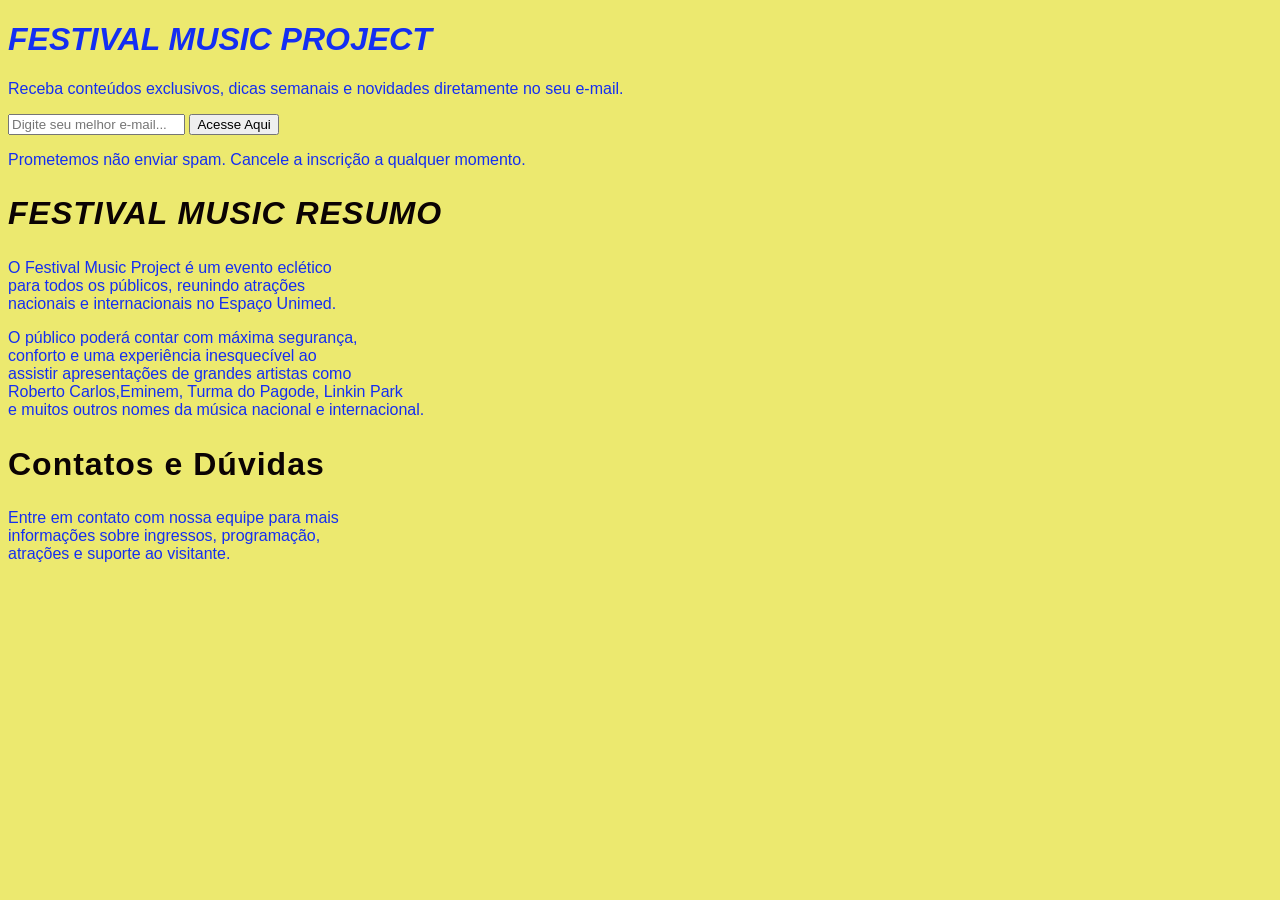
<file: alex/alex.html>
<!doctype html>
<html lang="pt-BR">
  <head>
    <meta charset="UTF-8" />
    <meta name="viewport" content="width=device-width, initial-scale=1.0" />
    <title>Festival Music Project</title>
  <link rel="stylesheet" href="stylealex.css">
</head>

  <body>
    <div class="newsletter-container">
      <h1 class="newsletter-title">
        <em>FESTIVAL MUSIC <span>PROJECT</span></em>
      </h1>

      <p class="newsletter-subtitle">
        Receba conteúdos exclusivos, dicas semanais e novidades diretamente no
        seu e-mail.
      </p>

      <form class="newsletter-form" onsubmit="enviarNewsletter(event)">
        <input
          type="email"
          class="email-input"
          placeholder="Digite seu melhor e-mail..."
          required
        />

        <button type="submit" class="submit-btn">Acesse Aqui</button>
      </form>

      <p class="footer-text">
        Prometemos não enviar spam. Cancele a inscrição a qualquer momento.
      </p>

      <section class="content-section">
        <h2>
          <em>FESTIVAL MUSIC <span>RESUMO</span></em>
        </h2>

        <p>
          O Festival Music Project é um evento eclético <br>
           para todos os públicos, reunindo atrações <br>
           nacionais e internacionais no Espaço
          Unimed.
        </p>

        <p>
          O público poderá contar com máxima segurança, <br>
          conforto e uma experiência inesquecível ao <br>
          assistir apresentações de grandes artistas como <br>
          Roberto Carlos,Eminem, Turma do Pagode, Linkin Park <br>
           e muitos outros nomes da música nacional e internacional.
        </p>
      </section>

      <section class="content-section">
        <h2>Contatos e Dúvidas</h2>

        <p>
          Entre em contato com nossa equipe para mais <br>
          informações sobre ingressos, programação,<br>
           atrações e suporte ao visitante.
        </p>
      </section>
    </div>

    <script>
      function enviarNewsletter(event) {
        event.preventDefault();

        const email = document.querySelector(".email-input").value;

        alert(`Obrigado por se inscrever! E-mail cadastrado: ${email}`);
      }
    </script>
  </body>
</html>
</file>
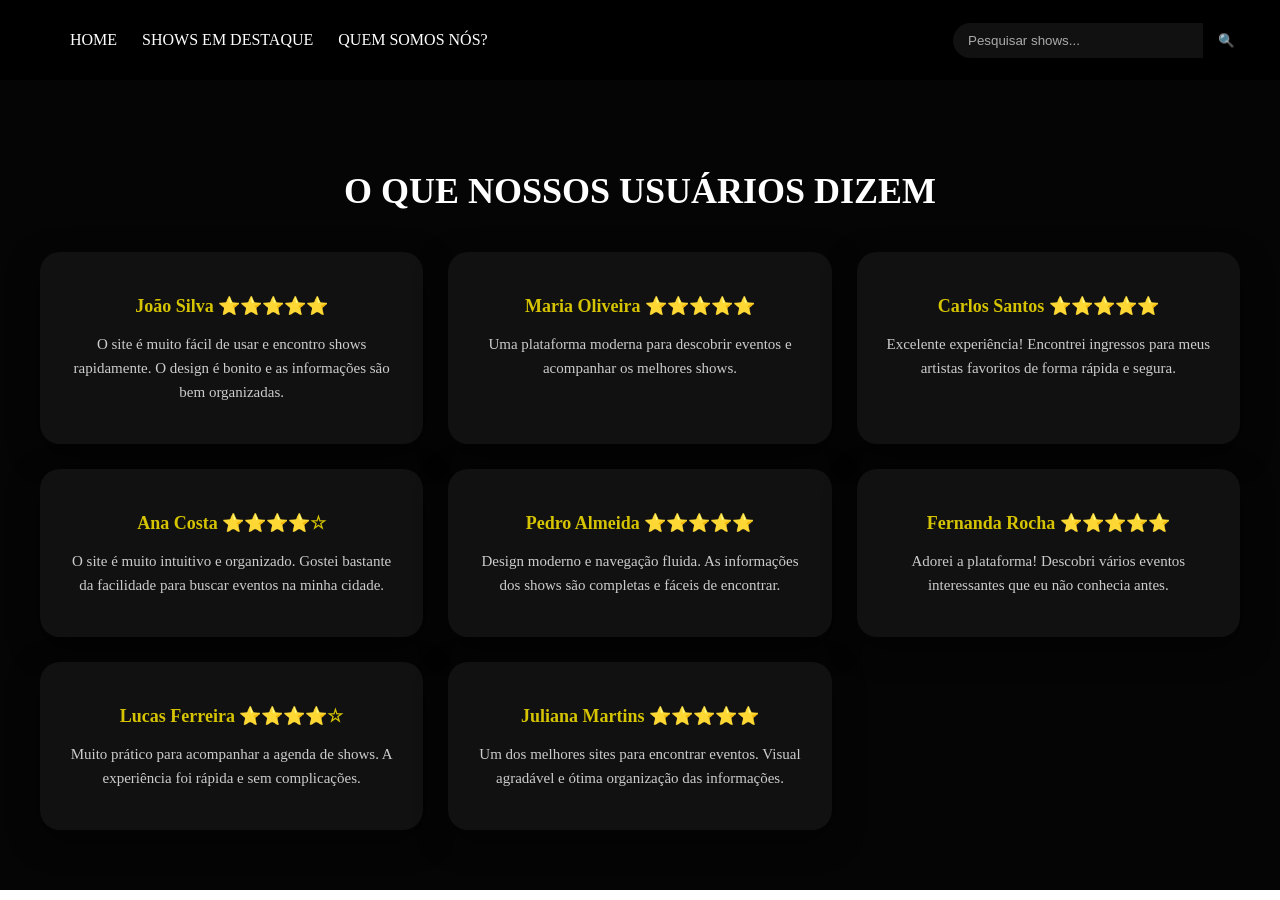
<file: alexandriny/alexandriny.html>
<!doctype html>
<html lang="pt-BR">
  <head>
    <meta charset="UTF-8" />
    <meta name="viewport" content="width=device-width, initial-scale=1.0" />
    <link
      rel="shortcut icon"
      href="https://cdn-icons-png.flaticon.com/512/228/228770.png"
      type="image/x-icon"
    />
    <link rel="stylesheet" href="stylealexandriny.css" />
    <title>Document</title>
  </head>

  <body>
    <header id="header">
      <!-- Menu Desktop -->
      <nav class="menu-desktop">
        <ul class="menu menu-principal">
          <li class="menu-item">
            <a href="#home" class="menu-link active">
              <span class="menu-text">HOME</span>
            </a>
          </li>
          <li class="menu-item">
            <a href="#projetos" class="menu-link">
              <span class="menu-text">SHOWS EM DESTAQUE</span>
            </a>
          </li>
          <li class="menu-item">
            <a href="#sobre" class="menu-link">
              <span class="menu-text">QUEM SOMOS NÓS?</span>
            </a>
          </li>
        </ul>
        <form class="search-box">
          <input
            type="text"
            placeholder="Pesquisar shows..."
            class="search-input"
          />
          <button type="submit" class="search-btn">🔍</button>
        </form>
      </nav>
    </header>

    <section class="reviews">
      <h2>O QUE NOSSOS USUÁRIOS DIZEM</h2>

      <div class="review-container">
        <div class="review">
          <h3>João Silva ⭐⭐⭐⭐⭐</h3>
          <p>
            O site é muito fácil de usar e encontro shows rapidamente. O design
            é bonito e as informações são bem organizadas.
          </p>
        </div>

        <div class="review">
          <h3>Maria Oliveira ⭐⭐⭐⭐⭐</h3>
          <p>
            Uma plataforma moderna para descobrir eventos e acompanhar os
            melhores shows.
          </p>
        </div>
        <div class="review">
          <h3>Carlos Santos ⭐⭐⭐⭐⭐</h3>
          <p>
            Excelente experiência! Encontrei ingressos para meus artistas
            favoritos de forma rápida e segura.
          </p>
        </div>

        <div class="review">
          <h3>Ana Costa ⭐⭐⭐⭐☆</h3>
          <p>
            O site é muito intuitivo e organizado. Gostei bastante da facilidade
            para buscar eventos na minha cidade.
          </p>
        </div>

        <div class="review">
          <h3>Pedro Almeida ⭐⭐⭐⭐⭐</h3>
          <p>
            Design moderno e navegação fluida. As informações dos shows são
            completas e fáceis de encontrar.
          </p>
        </div>

        <div class="review">
          <h3>Fernanda Rocha ⭐⭐⭐⭐⭐</h3>
          <p>
            Adorei a plataforma! Descobri vários eventos interessantes que eu
            não conhecia antes.
          </p>
        </div>

        <div class="review">
          <h3>Lucas Ferreira ⭐⭐⭐⭐☆</h3>
          <p>
            Muito prático para acompanhar a agenda de shows. A experiência foi
            rápida e sem complicações.
          </p>
        </div>

        <div class="review">
          <h3>Juliana Martins ⭐⭐⭐⭐⭐</h3>
          <p>
            Um dos melhores sites para encontrar eventos. Visual agradável e
            ótima organização das informações.
          </p>
        </div>
      </div>
    </section>
  </body>
</html>
</file>
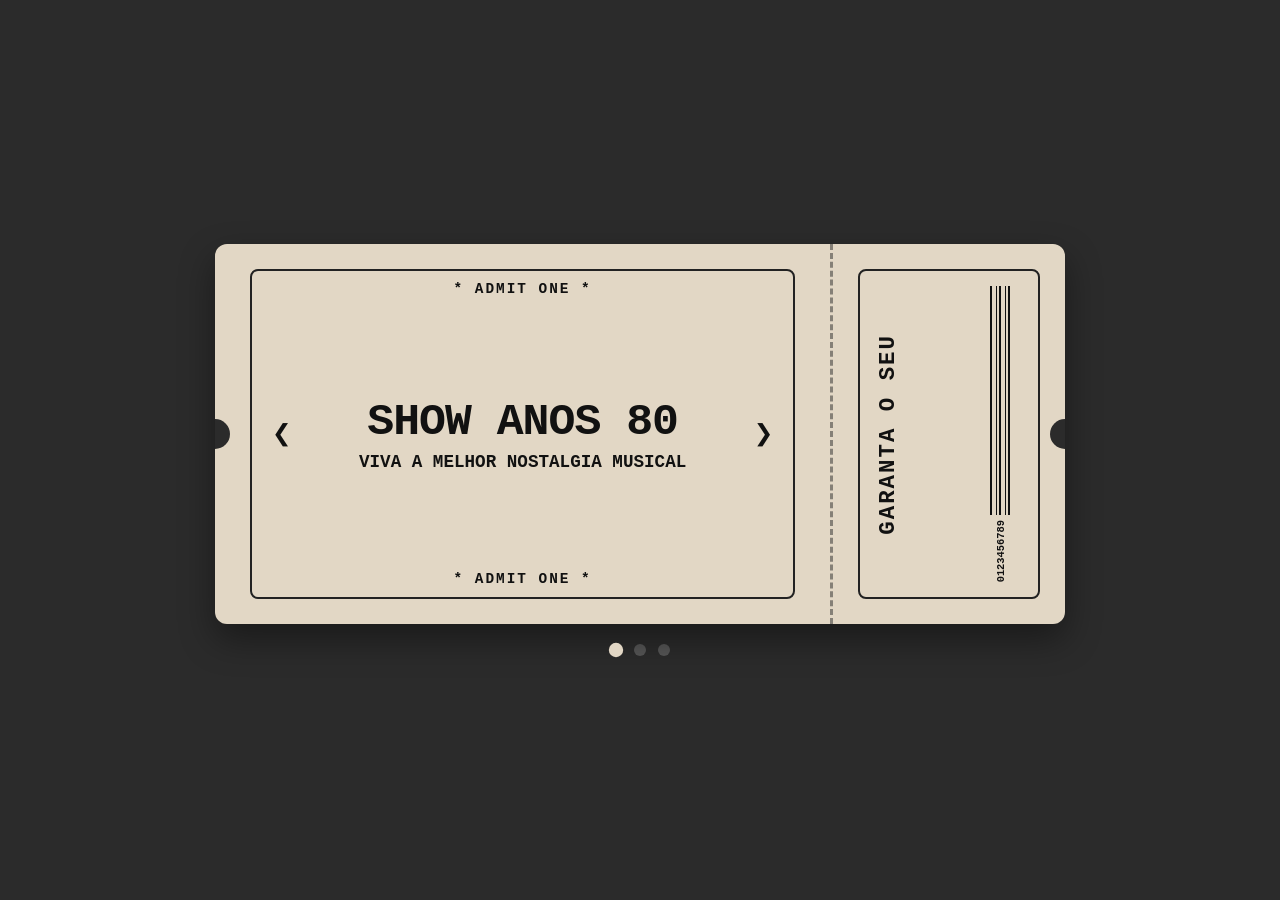
<file: davi/davi.html>
<!doctype html>
<html lang="pt-BR">
  <head>
    <meta charset="UTF-8" />
    <meta name="viewport" content="width=device-width, initial-scale=1.0" />
    <link rel="stylesheet" href="styledavi.css" />
    <title>Ticket Carousel</title>
  </head>
  <body>
    <div class="ticket-container">
      <div class="ticket-body">
        <div class="ticket-border-inner">
          <span class="ticket-badge top">* ADMIT ONE *</span>

          <div class="carousel-slide">
            <div class="item active">
              <h2>SHOW ANOS 80</h2>
              <p>Viva a melhor nostalgia musical</p>
            </div>
            <div class="item">
              <h2>STAND-UP</h2>
              <p>Uma noite para morrer de rir</p>
            </div>
            <div class="item">
              <h2>FESTIVAL 2026</h2>
              <p>O maior evento do ano bem perto de você</p>
            </div>
          </div>

          <button class="btn prev" id="prevBtn">&#10094;</button>
          <button class="btn next" id="nextBtn">&#10095;</button>

          <span class="ticket-badge bottom">* ADMIT ONE *</span>
        </div>
      </div>

      <div class="ticket-perforation"></div>

      <div class="ticket-stub">
        <div class="stub-content">
          <div class="stub-call-to-action">GARANTA O SEU</div>
          <div class="barcode">
            <div class="barcode-lines"></div>
            <span class="barcode-number">0123456789</span>
          </div>
        </div>
      </div>
    </div>

    <div class="carousel-indicators">
      <span class="dot active" data-index="0"></span>
      <span class="dot" data-index="1"></span>
      <span class="dot" data-index="2"></span>
    </div>

    <script src="scriptdavi.js"></script>
  </body>
</html>
</file>
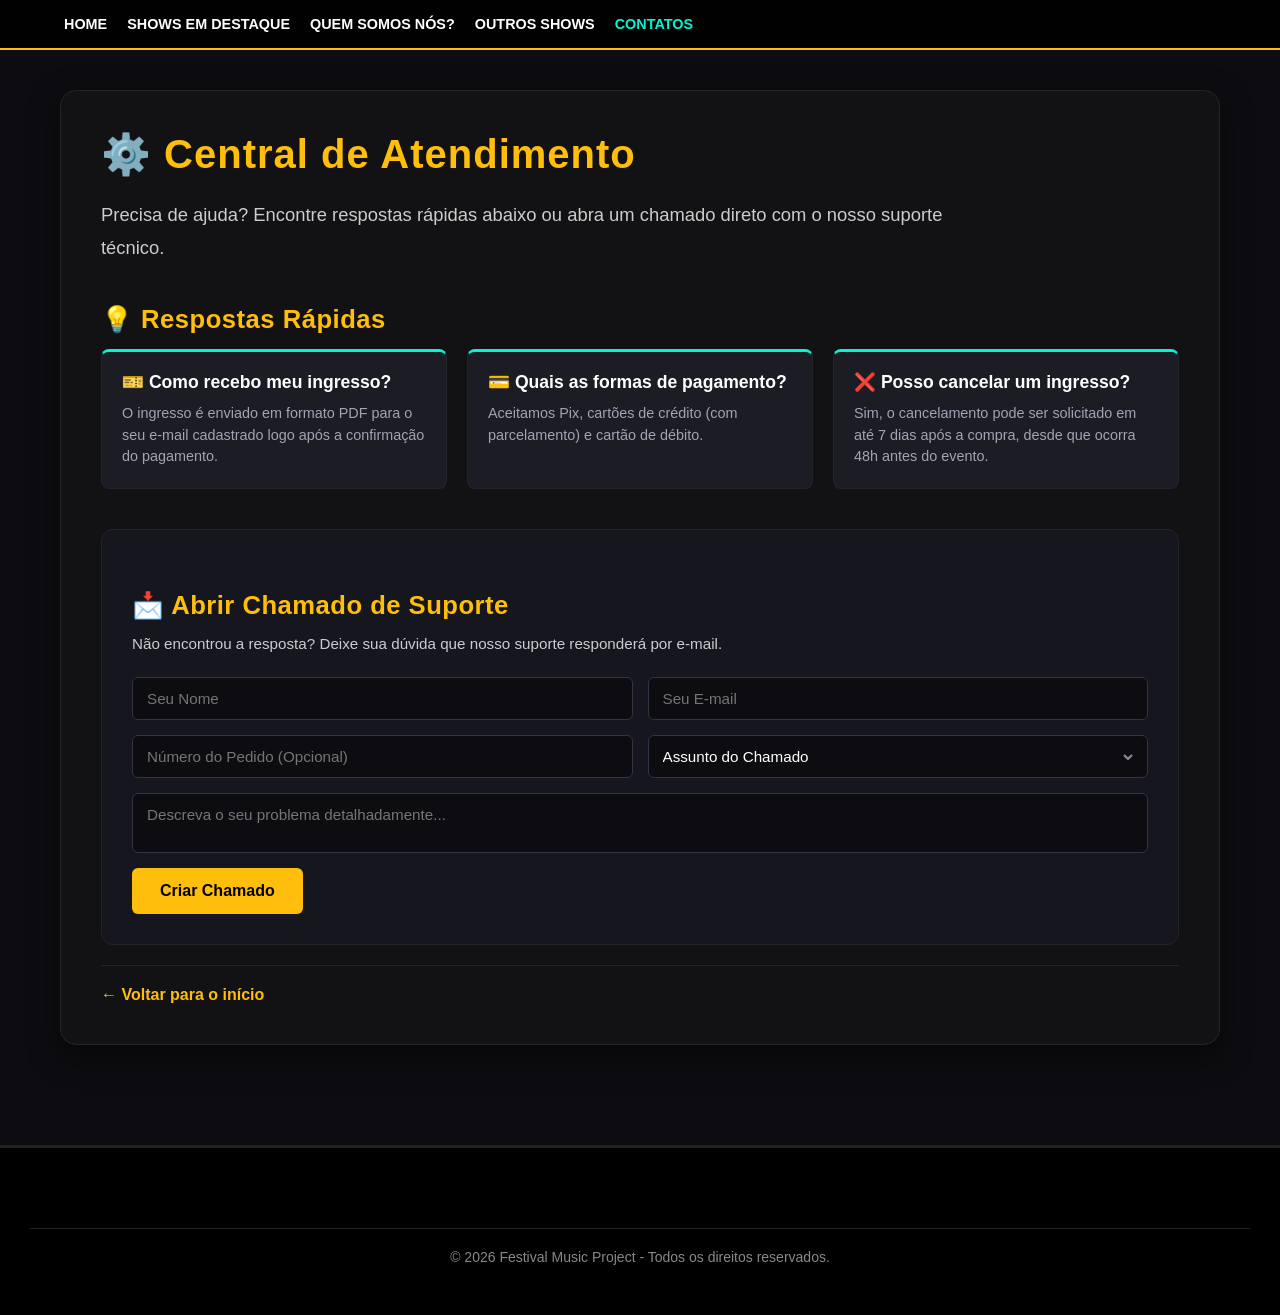
<file: pages/atendimento.html>
<!doctype html>
<html lang="pt-BR">
  <head>
    <meta charset="UTF-8" />
    <meta name="viewport" content="width=device-width, initial-scale=1.0" />
    <title>Central de Atendimento | Festival Music Project</title>
    <link
      rel="shortcut icon"
      href="https://cdn-icons-png.flaticon.com/512/228/228770.png"
      type="image/x-icon"
    />
    <link rel="stylesheet" href="../style/style.css" />
  </head>
  <body>
    <header id="cabecalho" class="recipiente-cabecalho">
      <nav class="menu-computador">
        <ul class="menu menu-principal">
          <li class="item-menu">
            <a href="../index.html" class="link-menu">HOME</a>
          </li>
          <li class="item-menu">
            <a href="../index.html#shows" class="link-menu"
              >SHOWS EM DESTAQUE</a
            >
          </li>
          <li class="item-menu">
            <a href="../index.html#sobre" class="link-menu">QUEM SOMOS NÓS?</a>
          </li>
          <li class="item-menu">
            <a href="../index.html#outros-shows" class="link-menu"
              >OUTROS SHOWS</a
            >
          </li>
          <li class="item-menu">
            <a href="../index.html#rodape" class="link-menu ativo">CONTATOS</a>
          </li>
        </ul>
      </nav>
    </header>

    <main class="conteudo-principal">
      <div class="pagina-interna">
        <h1 class="titulo-pagina">⚙️ Central de Atendimento</h1>
        <p class="texto-introducao">
          Precisa de ajuda? Encontre respostas rápidas abaixo ou abra um chamado
          direto com o nosso suporte técnico.
        </p>

        <h2 class="subtitulo-atendimento">💡 Respostas Rápidas</h2>
        <div class="grade-faq">
          <div class="cartao-faq">
            <h3>🎫 Como recebo meu ingresso?</h3>
            <p>
              O ingresso é enviado em formato PDF para o seu e-mail cadastrado
              logo após a confirmação do pagamento.
            </p>
          </div>
          <div class="cartao-faq">
            <h3>💳 Quais as formas de pagamento?</h3>
            <p>
              Aceitamos Pix, cartões de crédito (com parcelamento) e cartão de
              débito.
            </p>
          </div>
          <div class="cartao-faq">
            <h3>❌ Posso cancelar um ingresso?</h3>
            <p>
              Sim, o cancelamento pode ser solicitado em até 7 dias após a
              compra, desde que ocorra 48h antes do evento.
            </p>
          </div>
        </div>

        <div class="recipiente-formulario-ingresso">
          <h2 class="subtitulo-atendimento">📩 Abrir Chamado de Suporte</h2>
          <p class="instrucao-ingresso">
            Não encontrou a resposta? Deixe sua dúvida que nosso suporte
            responderá por e-mail.
          </p>

          <form class="formulario-ingresso" onsubmit="criarTicket(event)">
            <div class="linha-grupo-formulario">
              <input
                type="text"
                class="formulario-ingresso__input"
                placeholder="Seu Nome"
                required
              />
              <input
                type="email"
                class="formulario-ingresso__input"
                placeholder="Seu E-mail"
                required
              />
            </div>

            <div class="linha-grupo-formulario">
              <input
                type="text"
                class="formulario-ingresso__input"
                placeholder="Número do Pedido (Opcional)"
              />
              <select class="formulario-ingresso__select" required>
                <option value="" disabled selected>Assunto do Chamado</option>
                <option value="financeiro">Problema no Pagamento</option>
                <option value="ingresso">Não recebi meu ingresso</option>
                <option value="alteracao">Alteração de Dados</option>
                <option value="outros">Outros Assuntos</option>
              </select>
            </div>

            <textarea
              class="formulario-ingresso__textarea"
              placeholder="Descreva o seu problema detalhadamente..."
              required
            ></textarea>

            <button type="submit" class="formulario-ingresso__btn">
              Criar Chamado
            </button>
          </form>
        </div>

        <div class="recipiente-acoes">
          <a href="../index.html" class="botao-voltar">← Voltar para o início</a>
        </div>
      </div>
    </main>

    <footer class="rodape">
      <div class="direitos-rodape">
        &copy; 2026 Festival Music Project - Todos os direitos reservados.
      </div>
    </footer>

    <script src="../script/script.js"></script>
  </body>
</html>
</file>
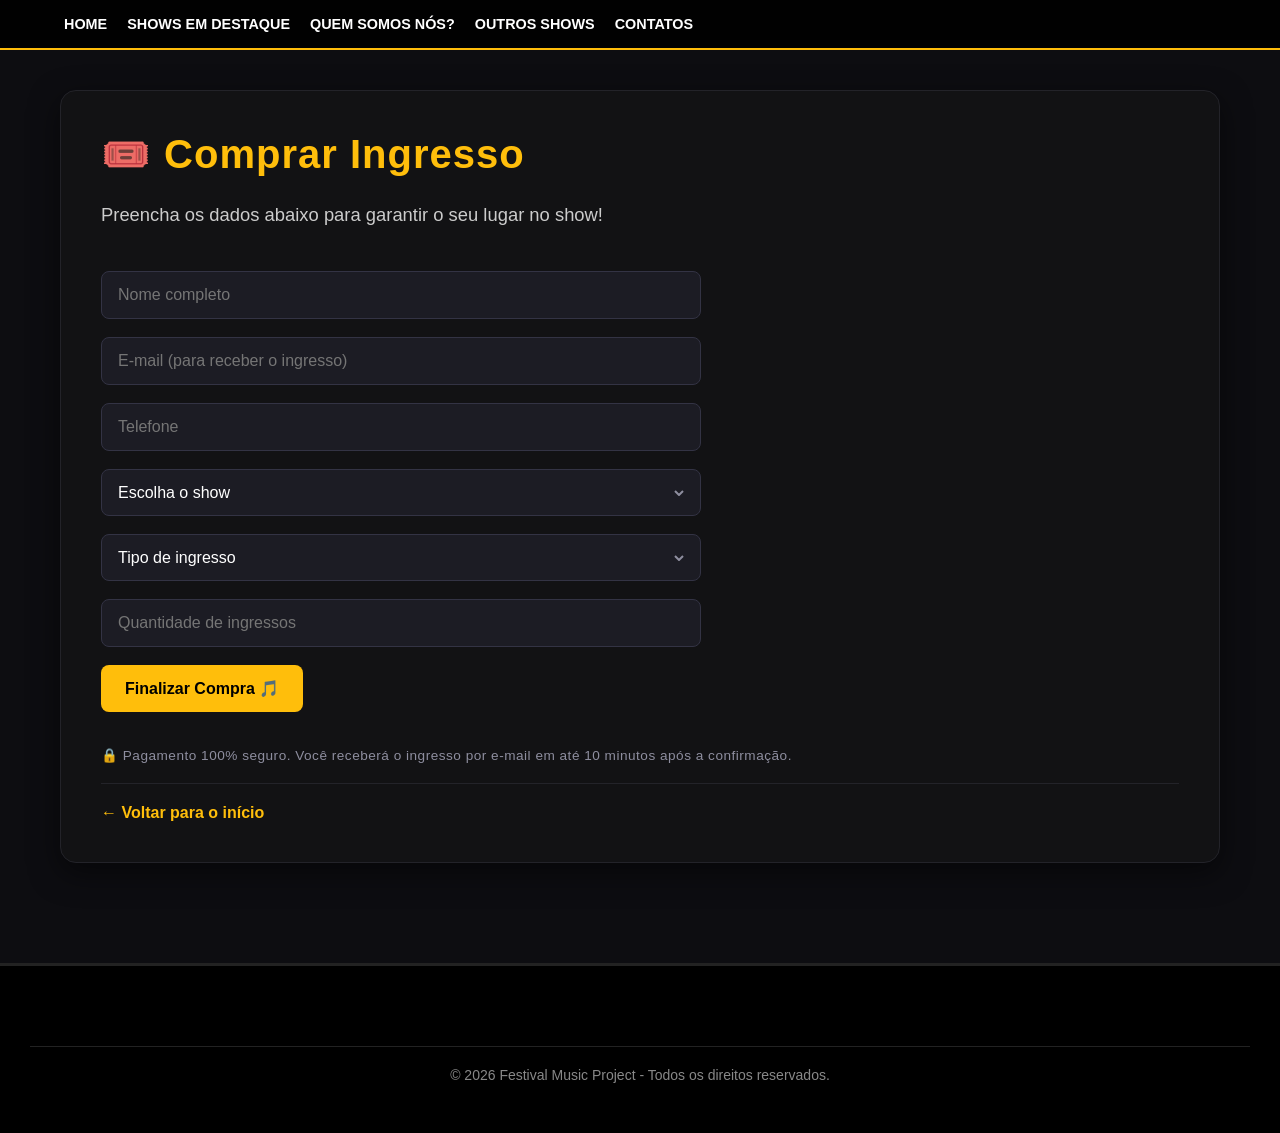
<file: pages/compra.html>
<!doctype html>
<html lang="pt-BR">
  <head>
    <meta charset="UTF-8" />
    <meta name="viewport" content="width=device-width, initial-scale=1.0" />
    <title>Comprar Ingresso | Festival Music Project</title>
    <link
      rel="shortcut icon"
      href="https://cdn-icons-png.flaticon.com/512/228/228770.png"
      type="image/x-icon"
    />
    <link rel="stylesheet" href="../style/style.css" />
  </head>
  <body>
    <header id="cabecalho" class="recipiente-cabecalho">
      <nav class="menu-computador">
        <ul class="menu menu-principal">
          <li class="item-menu">
            <a href="../index.html" class="link-menu">HOME</a>
          </li>
          <li class="item-menu">
            <a href="../index.html#shows" class="link-menu"
              >SHOWS EM DESTAQUE</a
            >
          </li>
          <li class="item-menu">
            <a href="../index.html#sobre" class="link-menu">QUEM SOMOS NÓS?</a>
          </li>
          <li class="item-menu">
            <a href="../index.html#outros-shows" class="link-menu"
              >OUTROS SHOWS</a
            >
          </li>
          <li class="item-menu">
            <a href="../index.html#rodape" class="link-menu">CONTATOS</a>
          </li>
        </ul>
      </nav>
    </header>

    <main class="conteudo-principal">
      <div class="pagina-interna">
        <h1 class="titulo-pagina">🎟️ Comprar Ingresso</h1>

        <p class="texto-introducao">
          Preencha os dados abaixo para garantir o seu lugar no show!
        </p>

        <form class="formulario-compra" onsubmit="finalizarCompra(event)">
          <input
            type="text"
            class="formulario-compra__input"
            placeholder="Nome completo"
            required
          />
          <input
            type="email"
            class="formulario-compra__input"
            placeholder="E-mail (para receber o ingresso)"
            required
          />
          <input type="tel" class="formulario-compra__input" placeholder="Telefone" />

          <select class="formulario-compra__select" required>
            <option value="" disabled selected>Escolha o show</option>
            <option>Maroon 5 — 14 Ago 2026</option>
            <option>BTS — 22 Set 2026</option>
            <option>Bruno Mars — 05 Out 2026</option>
            <option>Coldplay — 18 Nov 2026</option>
            <option>Iron Maiden — 30 Nov 2026</option>
            <option>Harry Styles — 12 Dez 2026</option>
          </select>

          <select class="formulario-compra__select" required>
            <option value="" disabled selected>Tipo de ingresso</option>
            <option>Pista — R$ 180,00</option>
            <option>Pista Premium — R$ 280,00</option>
            <option>Cadeira — R$ 350,00</option>
            <option>VIP — R$ 550,00</option>
          </select>

          <input
            type="number"
            class="formulario-compra__input"
            placeholder="Quantidade de ingressos"
            min="1"
            max="10"
            required
          />

          <button type="submit" class="formulario-compra__btn">
            Finalizar Compra 🎵
          </button>
        </form>

        <p class="texto-seguranca">
          🔒 Pagamento 100% seguro. Você receberá o ingresso por e-mail em até
          10 minutos após a confirmação.
        </p>

        <div class="recipiente-acoes">
          <a href="../index.html" class="botao-voltar">← Voltar para o início</a>
        </div>
      </div>
    </main>

    <footer class="rodape">
      <div class="direitos-rodape">
        &copy; 2026 Festival Music Project - Todos os direitos reservados.
      </div>
    </footer>

    <script>
      function finalizarCompra(event) {
        event.preventDefault();
        alert(
          "🎉 Compra realizada com sucesso! Verifique seu e-mail para receber o ingresso.",
        );
        event.target.reset();
      }
    </script>
  </body>
</html>
</file>
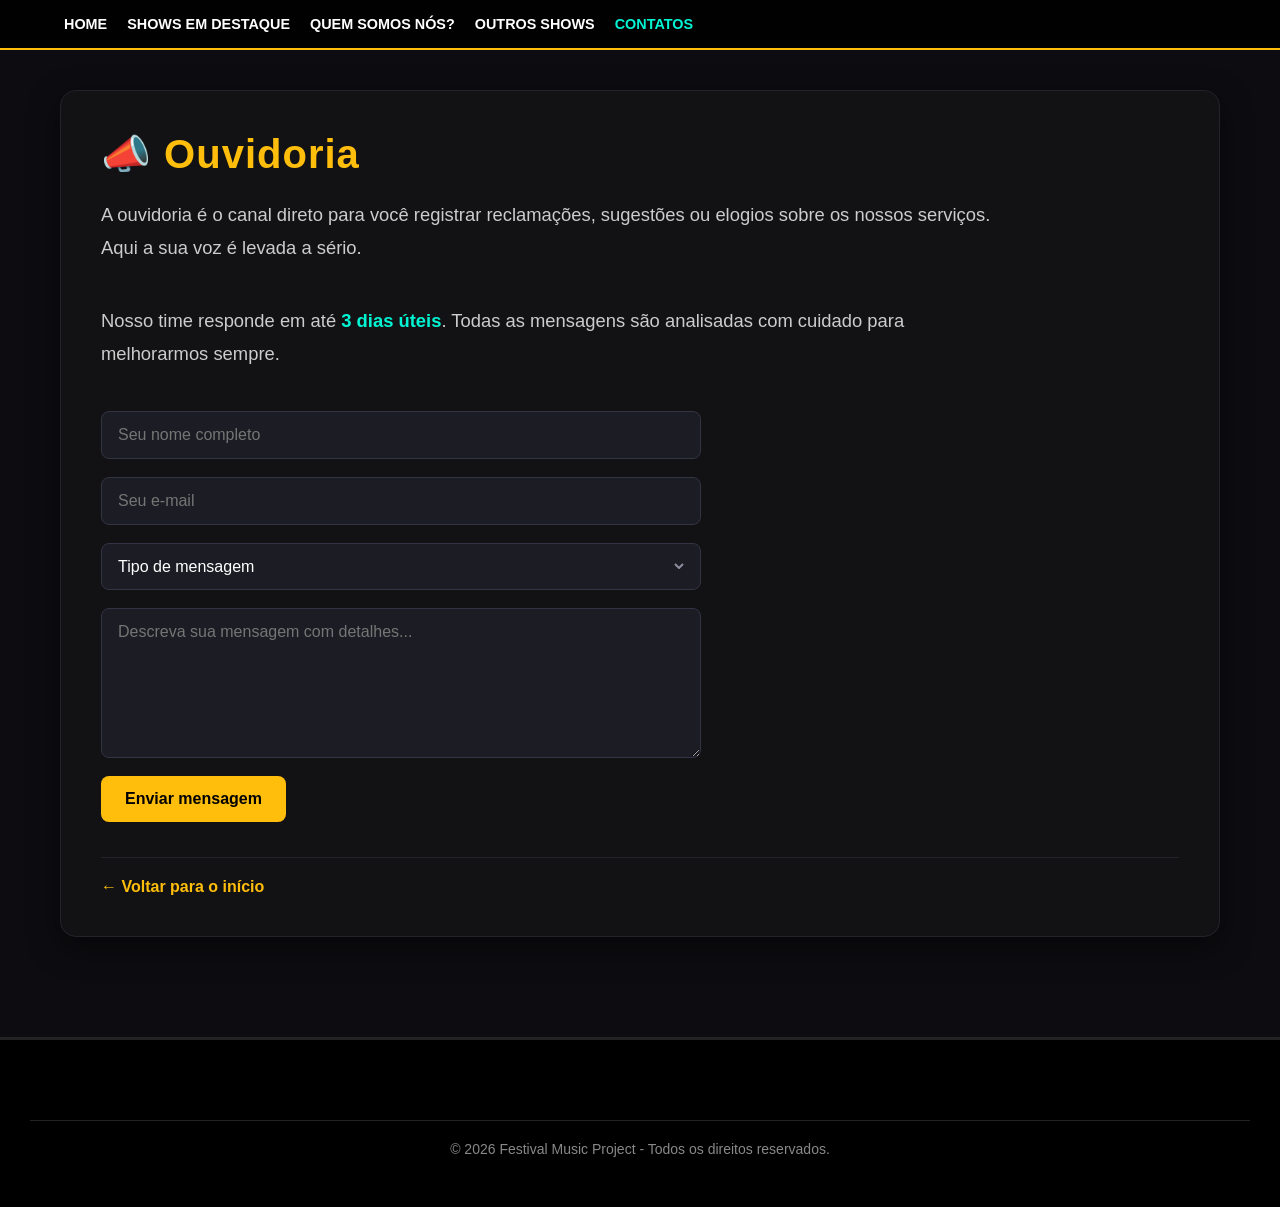
<file: pages/ouvidoria.html>
<!doctype html>
<html lang="pt-BR">
  <head>
    <meta charset="UTF-8" />
    <meta name="viewport" content="width=device-width, initial-scale=1.0" />
    <title>Ouvidoria | Festival Music Project</title>
    <link
      rel="shortcut icon"
      href="https://cdn-icons-png.flaticon.com/512/228/228770.png"
      type="image/x-icon"
    />
    <link rel="stylesheet" href="../style/style.css" />
  </head>
  <body>
    <header id="cabecalho" class="recipiente-cabecalho">
      <nav class="menu-computador">
        <ul class="menu menu-principal">
          <li class="item-menu">
            <a href="../index.html" class="link-menu">HOME</a>
          </li>
          <li class="item-menu">
            <a href="../index.html#shows" class="link-menu"
              >SHOWS EM DESTAQUE</a
            >
          </li>
          <li class="item-menu">
            <a href="../index.html#sobre" class="link-menu">QUEM SOMOS NÓS?</a>
          </li>
          <li class="item-menu">
            <a href="../index.html#outros-shows" class="link-menu"
              >OUTROS SHOWS</a
            >
          </li>
          <li class="item-menu">
            <a href="../index.html#rodape" class="link-menu ativo">CONTATOS</a>
          </li>
        </ul>
      </nav>
    </header>

    <main class="conteudo-principal">
      <div class="pagina-interna">
        <h1 class="titulo-pagina">📣 Ouvidoria</h1>

        <p class="texto-introducao">
          A ouvidoria é o canal direto para você registrar reclamações,
          sugestões ou elogios sobre os nossos serviços. Aqui a sua voz é levada
          a sério.
        </p>

        <p class="texto-introducao">
          Nosso time responde em até
          <strong class="prazo-destaque">3 dias úteis</strong>. Todas as
          mensagens são analisadas com cuidado para melhorarmos sempre.
        </p>

        <form class="formulario-ouvidoria" onsubmit="enviarOuvidoria(event)">
          <input
            type="text"
            class="formulario-ouvidoria__input"
            placeholder="Seu nome completo"
            required
          />
          <input
            type="email"
            class="formulario-ouvidoria__input"
            placeholder="Seu e-mail"
            required
          />

          <select class="formulario-ouvidoria__select" required>
            <option value="" disabled selected>Tipo de mensagem</option>
            <option value="reclamacao">Reclamação</option>
            <option value="sugestao">Sugestão</option>
            <option value="elogio">Elogio</option>
            <option value="outro">Outro</option>
          </select>

          <textarea
            class="formulario-ouvidoria__textarea"
            placeholder="Descreva sua mensagem com detalhes..."
            required
          ></textarea>

          <button type="submit" class="formulario-ouvidoria__btn">
            Enviar mensagem
          </button>
        </form>

        <div class="recipiente-acoes">
          <a href="../index.html" class="botao-voltar">← Voltar para o início</a>
        </div>
      </div>
    </main>

    <footer class="rodape">
      <div class="direitos-rodape">
        &copy; 2026 Festival Music Project - Todos os direitos reservados.
      </div>
    </footer>
    <script src="../script/script.js"></script>
  </body>
</html>
</file>
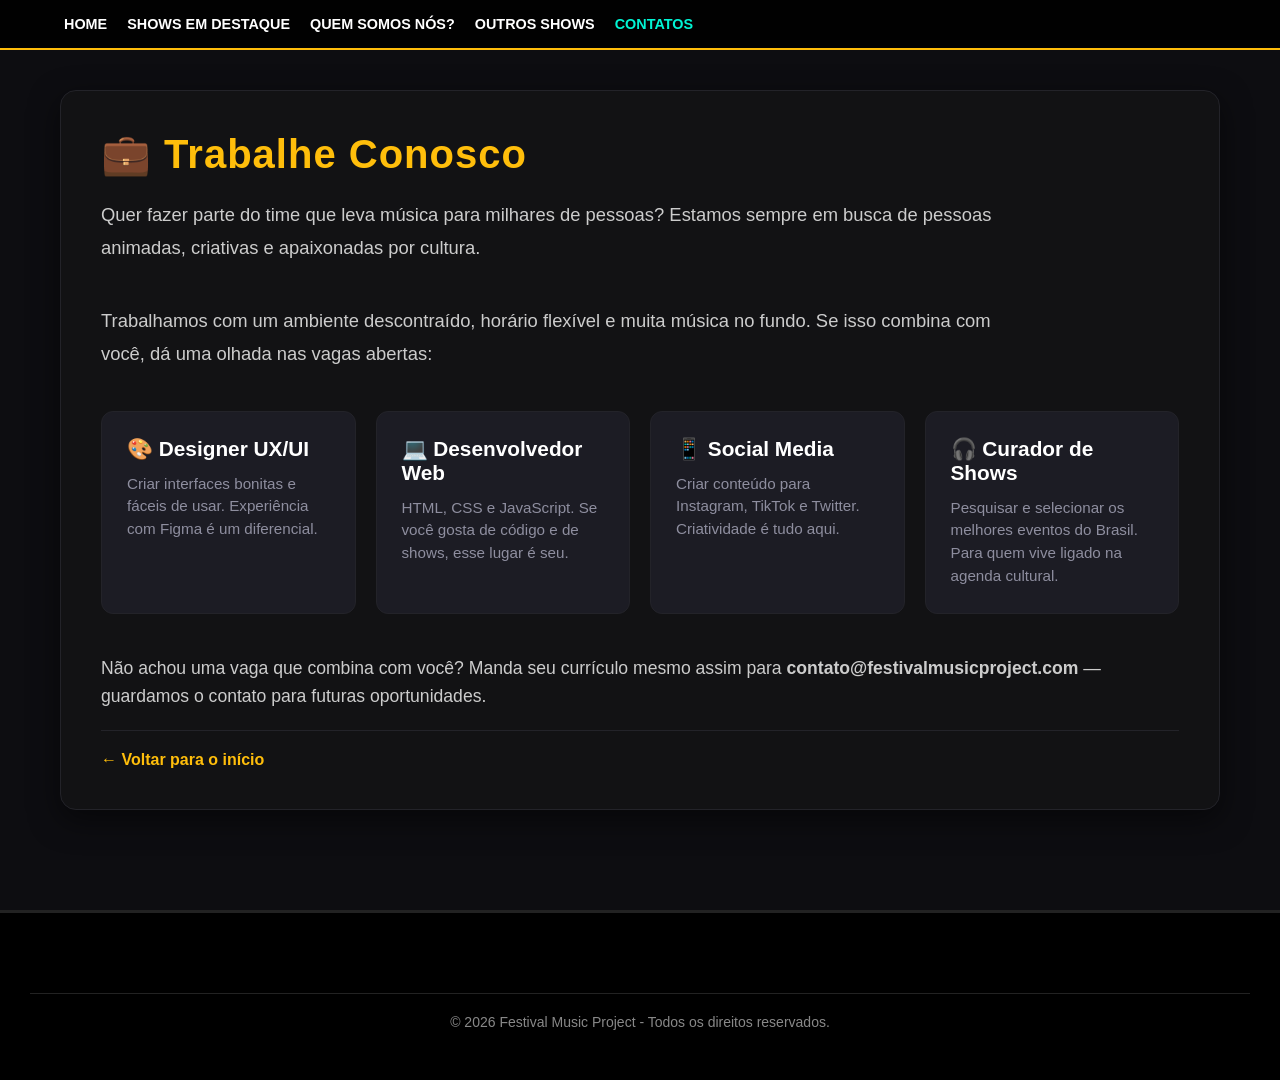
<file: pages/trabalhe-conosco.html>
<!doctype html>
<html lang="pt-BR">
  <head>
    <meta charset="UTF-8" />
    <meta name="viewport" content="width=device-width, initial-scale=1.0" />
    <title>Trabalhe Conosco | Festival Music Project</title>
    <link
      rel="shortcut icon"
      href="https://cdn-icons-png.flaticon.com/512/228/228770.png"
      type="image/x-icon"
    />
    <link rel="stylesheet" href="../style/style.css" />
  </head>
  <body>
    <header id="cabecalho" class="recipiente-cabecalho">
      <nav class="menu-computador">
        <ul class="menu menu-principal">
          <li class="item-menu">
            <a href="../index.html" class="link-menu">HOME</a>
          </li>
          <li class="item-menu">
            <a href="../index.html#shows" class="link-menu"
              >SHOWS EM DESTAQUE</a
            >
          </li>
          <li class="item-menu">
            <a href="../index.html#sobre" class="link-menu">QUEM SOMOS NÓS?</a>
          </li>
          <li class="item-menu">
            <a href="../index.html#outros-shows" class="link-menu"
              >OUTROS SHOWS</a
            >
          </li>
          <li class="item-menu">
            <a href="../index.html#rodape" class="link-menu ativo">CONTATOS</a>
          </li>
        </ul>
      </nav>
    </header>

    <main class="conteudo-principal">
      <div class="pagina-interna">
        <h1 class="titulo-pagina">💼 Trabalhe Conosco</h1>

        <p class="texto-introducao">
          Quer fazer parte do time que leva música para milhares de pessoas?
          Estamos sempre em busca de pessoas animadas, criativas e apaixonadas
          por cultura.
        </p>

        <p class="texto-introducao">
          Trabalhamos com um ambiente descontraído, horário flexível e muita
          música no fundo. Se isso combina com você, dá uma olhada nas vagas
          abertas:
        </p>

        <div class="grade-vagas">
          <div class="cartao-vaga">
            <h3 class="cartao-vaga__titulo">🎨 Designer UX/UI</h3>
            <p class="cartao-vaga__descricao">
              Criar interfaces bonitas e fáceis de usar. Experiência com Figma é
              um diferencial.
            </p>
          </div>

          <div class="cartao-vaga">
            <h3 class="cartao-vaga__titulo">💻 Desenvolvedor Web</h3>
            <p class="cartao-vaga__descricao">
              HTML, CSS e JavaScript. Se você gosta de código e de shows, esse
              lugar é seu.
            </p>
          </div>

          <div class="cartao-vaga">
            <h3 class="cartao-vaga__titulo">📱 Social Media</h3>
            <p class="cartao-vaga__descricao">
              Criar conteúdo para Instagram, TikTok e Twitter. Criatividade é
              tudo aqui.
            </p>
          </div>

          <div class="cartao-vaga">
            <h3 class="cartao-vaga__titulo">🎧 Curador de Shows</h3>
            <p class="cartao-vaga__descricao">
              Pesquisar e selecionar os melhores eventos do Brasil. Para quem
              vive ligado na agenda cultural.
            </p>
          </div>
        </div>
        <p class="texto-contato">
          Não achou uma vaga que combina com você? Manda seu currículo mesmo
          assim para
          <strong class="vaga-email">contato@festivalmusicproject.com</strong> —
          guardamos o contato para futuras oportunidades.
        </p>

        <div class="recipiente-acoes">
          <a href="../index.html" class="botao-voltar">← Voltar para o início</a>
        </div>
      </div>
    </main>

    <footer class="rodape">
      <div class="direitos-rodape">
        &copy; 2026 Festival Music Project - Todos os direitos reservados.
      </div>
    </footer>
  </body>
</html>
</file>
<file: alex/stylealex.css>
/* ==========================================================================
   RESUMO DE ESTILOS (CORES, TAMANHOS E FORMATAÇÃO)
   ========================================================================== */

:root {
  /* Paleta de Cores Base */
  --body-bg: #e4e132b3;       /* Fundo geral do site (Preto azulado) */
  --ticket-bg: #d5dc15;     /* Fundo do corpo do ticket (Roxo escuro) */
  --ticket-text: #ffffff;   /* Cor de texto clara padrão */
  --ticket-accent: #f51e1e; /* Ciano/Verde-água para destaques e hovers */
  --ticket-border: #da341a; /* Cor das bordas internas */
}

/* --- CONFIGURAÇÕES GERAIS DE TEXTO --- */
* {
  font-family: "Segoe UI", Tahoma, Geneva, Verdana, sans-serif; /* Fonte padrão */
}

body { 
  background-color: var(--body-bg);
  color: #142ef2; /* Cor roxa escura para textos genéricos do body */
}

/* --- CORES DE FUNDO (BACKGROUNDS) --- */
#header { background-color: rgba(247, 36, 8, 0.9); } /* Roxo/Magenta translúcido */
.ticket-stub { background: rgba(233, 61, 14, 0.938); }  /* Canhoto Vermelho */
.footer { background-color: #160505; }                      /* Rodapé Preto Total */
.sobre-nos, .review-card, .show-card { background: #121214; } /* Cards e Seções em Preto Fosco */

/* --- CORES DAS LETRAS --- */
h2 { color: #0b0303; } /* Títulos gerais em Vermelho */
.menu-link { color: #fc1a12; } /* Links do menu em Azul */
.footer-col h2 { color: #df03ba; } /* Títulos do rodapé em Amarelo */
.show-date { color: #f63d0f; background: rgba(9, 180, 172, 0.945); } /* Texto laranja no fundo ciano */
.item h2 {
  background: linear-gradient(45deg, #ffffff, #0e8bc0); /* Título do Ticket em Gradiente (Branco para Amarelo) */
  -webkit-background-clip: text;
  -webkit-text-fill-color: transparent;
}

/* --- TAMANHOS DE FONTE (FONT-SIZE) --- */
h2 { font-size: 2rem; }               /* ~32px - Títulos Gerais */
.item h2 { font-size: 2.5rem; }       /* ~40px - Título do Ticket (Cai para 1.8rem em celular) */
.show-card h3 { font-size: 1.3rem; }  /* ~21px - Título dos Shows */
.review-card h3 { font-size: 1.2rem; }/* ~19px - Nome de quem avaliou */
.sobre-nos p, 
.stub-call-to-action { font-size: 1.1rem; } /* ~18px - Texto Sobre e Chamada do Canhoto */
.menu-link, .item p { font-size: 0.95rem; }  /* ~15px - Links e subtítulos */
.ticket-badge { font-size: 0.75rem; }        /* ~12px - Mini selos do ticket */
.barcode-number { font-size: 0.7rem; }       /* ~11px - Número do código de barras */

/* --- AJUSTES E FORMATAÇÕES DE LETRA --- */
.menu-link, .show-date,
.stub-call-to-action { font-weight: bold; } /* Negrito */
.item h2 { text-transform: uppercase; }      /* Letras em MAIÚSCULO */
.review-card p { font-style: italic; }       /* Letras em Itálico */

/* Espaçamentos entre letras (Letter-spacing) */
h2 { letter-spacing: 1px; }
.stub-call-to-action { letter-spacing: 3px; }
.ticket-badge { letter-spacing: 4px; } /* Letras bem espaçadas */

/* Orientação Textual (Textos em pé / Verticais) */
.stub-call-to-action,
.barcode-number {
  writing-mode: vertical-rl;
  transform: rotate(180deg); /* Fica vertical no desktop (volta ao normal no celular) */
}
</file>
<file: alexandriny/stylealexandriny.css>
body {
    margin: 0;
    padding: 0;
}

.menu-desktop {
    display: flex;
    justify-content: space-between;
    align-items: center;
    padding: 15px 30px;
    background-color: #000;
}

.menu-principal {
    display: flex;
    list-style: none;
    gap: 25px;
}

.menu-link {
    color: white;
    text-decoration: none;
    transition: color 0.3s ease;
}

.menu-link:hover {
    color: #b3b3b3;
}

.search-box {
    display: flex;
    align-items: center;
}

.search-input {
    width: 220px;
    padding: 10px 15px;
    background-color: #111;
    color: white;
    border: none;
    border-radius: 25px 0 0 25px;
    outline: none;
}

.search-input::placeholder {
    color: #aaa;
}

.search-btn {
    padding: 10px 15px;
    background-color: #000;
    color: white;
    border: none;
    border-radius: 0 25px 25px 0;
    cursor: pointer;
    transition: background-color 0.5s ease;
}

.search-btn:hover {
    background-color: #c0ac00;
}

.search-btn:focus {
    outline: none;
    box-shadow: none;
}

/* =========================
   REVIEWS SECTION
========================= */

.reviews {
    background-color: #050505;
    padding: 60px 30px;
    color: white;
    text-align: center;
}

.reviews h2 {
    font-size: 36px;
    margin-bottom: 40px;
    color: #fff;
}

/* Container das reviews */
.review-container {
    display: grid;
    grid-template-columns: repeat(3, 1fr);
    gap: 25px;
    max-width: 1200px;
    margin: 0 auto;
}

/* Card da review */
.review {
    background-color: #111;
    padding: 25px;
    border-radius: 20px;
    box-shadow: 0 10px 30px rgba(0, 0, 0, 0.5);
    transition: transform 0.3s ease,
                box-shadow 0.3s ease;
}

.review:hover {
    transform: translateY(-10px);
    box-shadow: 0 5px 10px rgba(255, 242, 0, 0.301);
}

.review h3 {
    color: #d6c400;
    font-size: 18px;
    margin-bottom: 15px;
}

.review p {
    color: #ccc;
    line-height: 1.6;
    font-size: 15px;
}

/* =========================
   RESPONSIVIDADE
========================= */

/* Tablet */
@media (max-width: 900px) {
    .review-container {
        grid-template-columns: repeat(2, 1fr);
    }
}

/* Celular */
@media (max-width: 700px) {
    .reviews {
        padding: 40px 15px;
    }

    .reviews h2 {
        font-size: 28px;
    }

    .review-container {
        grid-template-columns: 1fr;
    }
}
</file>
<file: davi/styledavi.css>
:root {
  --ticket-bg: #e2d7c5; /* Cor de fundo do ingresso (estilo vintage) */
  --ticket-text: #111111;
  --ticket-border: #222222;
}

* {
  margin: 0;
  padding: 0;
  box-sizing: border-box;
  font-family:
    "Courier New", Courier, monospace; /* Fonte estilo máquina de escrever/ingresso */
  font-weight: bold;
}

body {
  display: flex;
  flex-direction: column;
  justify-content: center;
  align-items: center;
  min-height: 100vh;
  background-color: #2b2b2b;
  gap: 20px;
}

/* CONTAINER DO TICKET INTEIRO */
.ticket-container {
  display: flex;
  position: relative;
  width: 90%;
  max-width: 850px;
  height: 380px;
  background-color: var(--ticket-bg);
  border-radius: 12px;
  box-shadow: 0 15px 35px rgba(0, 0, 0, 0.4);
  overflow: hidden;
}

/* Bordas cortadas clássicas de ticket (Esquerda e Direita) */
.ticket-container::before,
.ticket-container::after {
  content: "";
  position: absolute;
  top: 50%;
  transform: translateY(-50%);
  width: 30px;
  height: 30px;
  background-color: #2b2b2b;
  border-radius: 50%;
  z-index: 5;
}
.ticket-container::before {
  left: -15px;
}
.ticket-container::after {
  right: -15px;
}

/* CORPO DO INGRESSO */
.ticket-body {
  flex: 3;
  padding: 25px 35px;
  position: relative;
}

.ticket-border-inner {
  border: 2px solid var(--ticket-border);
  border-radius: 8px;
  height: 100%;
  width: 100%;
  position: relative;
  display: flex;
  flex-direction: column;
  justify-content: center;
  align-items: center;
}

.ticket-badge {
  position: absolute;
  font-size: 0.9rem;
  letter-spacing: 2px;
  color: var(--ticket-text);
}
.ticket-badge.top {
  top: 10px;
}
.ticket-badge.bottom {
  bottom: 10px;
}

/* CARROSSEL INTERNO */
.carousel-slide {
  width: 85%;
  height: 60%;
  position: relative;
}

.item {
  position: absolute;
  width: 100%;
  height: 100%;
  opacity: 0;
  transition: opacity 0.4s ease-in-out;
  display: flex;
  flex-direction: column;
  justify-content: center;
  align-items: center;
  color: var(--ticket-text);
  text-align: center;
}

.item h2 {
  font-size: 2.8rem;
  letter-spacing: -1px;
  margin-bottom: 5px;
}

.item p {
  font-size: 1.1rem;
  text-transform: uppercase;
}

.item.active {
  opacity: 1;
  z-index: 2;
}

/* Botões do carrossel */
.btn {
  position: absolute;
  top: 50%;
  transform: translateY(-50%);
  background: none;
  border: none;
  font-size: 2rem;
  color: var(--ticket-text);
  cursor: pointer;
  z-index: 10;
  padding: 10px;
}
.prev {
  left: 10px;
}
.next {
  right: 10px;
}

/* LINHA SERRILHADA */
.ticket-perforation {
  width: 2px;
  border-left: 3px dashed #2b2b2b;
  height: 100%;
  position: relative;
  opacity: 0.5;
}

/* CANHOTO (STUB) */
.ticket-stub {
  flex: 1;
  padding: 25px;
  display: flex;
  justify-content: center;
  align-items: center;
}

.stub-content {
  border: 2px solid var(--ticket-border);
  border-radius: 8px;
  height: 100%;
  width: 100%;
  display: flex;
  align-items: center;
  justify-content: space-between;
  padding: 15px;
}

.stub-call-to-action {
  color: var(--ticket-text);
  font-size: 1.4rem;
  text-align: center;
  writing-mode: vertical-rl; /* Gira o texto verticalmente igual a imagem */
  transform: rotate(180deg);
  letter-spacing: 2px;
}

/* CÓDIGO DE BARRAS FALSO */
.barcode {
  display: flex;
  flex-direction: column;
  align-items: center;
  justify-content: center;
  height: 100%;
  width: 45px;
}

.barcode-lines {
  width: 22px;
  height: 85%;
  /* Truque em CSS para gerar linhas pretas simulando código de barras */
  background: repeating-linear-gradient(
    90deg,
    var(--ticket-text),
    var(--ticket-text) 2px,
    transparent 2px,
    transparent 6px,
    var(--ticket-text) 6px,
    var(--ticket-text) 7px,
    transparent 7px,
    transparent 9px
  );
}

.barcode-number {
  font-size: 0.65rem;
  color: var(--ticket-text);
  writing-mode: vertical-rl;
  transform: rotate(180deg);
  margin-top: 5px;
}

/* INDICADORES (Bolinhas embaixo do Ticket) */
.carousel-indicators {
  display: flex;
  gap: 12px;
}

.dot {
  width: 12px;
  height: 12px;
  background-color: #555;
  border-radius: 50%;
  cursor: pointer;
  transition: all 0.3s;
}

.dot.active {
  background-color: var(--ticket-bg);
  transform: scale(1.2);
}

/* Responsividade Básica para Celular */
@media (max-width: 600px) {
  .ticket-container {
    flex-direction: column;
    height: auto;
  }
  .ticket-perforation {
    width: 100%;
    height: 2px;
    border-left: none;
    border-top: 3px dashed #2b2b2b;
  }
  .stub-content {
    flex-direction: row;
    writing-mode: horizontal-tb;
  }
  .stub-call-to-action,
  .barcode-number {
    writing-mode: horizontal-tb;
    transform: none;
  }
  .barcode {
    flex-direction: row;
    width: 100%;
    height: 40px;
  }
  .barcode-lines {
    height: 20px;
    width: 100px;
    background: repeating-linear-gradient(
      0deg,
      var(--ticket-text),
      var(--ticket-text) 2px,
      transparent 2px,
      transparent 4px
    );
  }
}
</file>
<file: style/style.css>
/* ========================================================================== 
    1. CONFIGURAÇÕES GERAIS (REDEFINIÇÕES & VARIÁVEIS) 
    ========================================================================== */
:root {
  /* Cores Originais do Tema */
  --ingresso-fundo: #16161f;
  --ingresso-texto: #ffffff;
  --ingresso-destaque: #00f5d4;
  --ingresso-borda: #333344;
  --corpo-fundo: #0d0d11;
  --marca-amarelo: #ffbe0b;

  /* Novas Variáveis para Elementos Gerais (Suporte para Light Mode) */
  --corpo-texto: #ffffff;
  --cabecalho-fundo: rgba(0, 0, 0, 0.9);
  --texto-secundario: #8e8e9f;
  --texto-mutado: #666677;
  --texto-suave: #cccccc;
  --texto-opaco: #aaaaaaaa;

  /* Fundos de Componentes */
  --componente-fundo-escuro: #121214;
  --componente-fundo-medio: #1c1c24;
  --componente-fundo-claro: #232330;
  --canhoto-fundo: rgba(0, 0, 0, 0.2);
  --botao-carrossel-fundo: rgba(255, 255, 255, 0.03);

  /* Inputs, Bordas e Elementos Interativos */
  --borda-suave: #232329;
  --borda-input: #333344;
  --borda-generica: #222222;
  --borda-card: #2d2d38;
  --input-fundo: #222222;
  --ponto-carrossel-fundo: #222230;
  --ponto-carrossel-borda: #444444;
  --codigo-barras-cor: #ffffff;
}

* {
  margin: 0;
  padding: 0;
  box-sizing: border-box;
  font-family: "Segoe UI", Tahoma, Geneva, Verdana, sans-serif;
  scroll-behavior: smooth;
}

body {
  background-color: var(--corpo-fundo);
  color: var(--corpo-texto);
  overflow-x: hidden;
}

h2 {
  text-align: center;
  color: var(--marca-amarelo);
  font-size: 2rem;
  margin-bottom: 30px;
  letter-spacing: 1px;
}

/* ========================================================================== 
    2. CABEÇALHO, MENU & BUSCA 
    ========================================================================== */
#cabecalho {
  background-color: var(--cabecalho-fundo);
  position: sticky;
  top: 0;
  z-index: 1000;
  border-bottom: 2px solid var(--marca-amarelo);
  padding: 15px 5%;
}

.menu-computador {
  display: flex;
  justify-content: space-between;
  align-items: center;
  flex-wrap: wrap;
  gap: 15px;
}

.menu {
  display: flex;
  list-style: none;
  gap: 20px;
}

.link-menu {
  color: var(--corpo-texto);
  text-decoration: none;
  font-weight: bold;
  font-size: 0.9rem;
  transition: color 0.3s;
}

.link-menu:hover,
.link-menu.ativo {
  color: var(--ingresso-destaque);
}

.caixa-busca {
  display: flex;
  align-items: center;
}

.entrada-busca {
  padding: 8px 15px;
  border: 1px solid var(--borda-input);
  border-radius: 20px 0 0 20px;
  background: var(--input-fundo);
  color: var(--corpo-texto);
  outline: none;
}

.botao-busca {
  padding: 8px 15px;
  background-color: var(--marca-amarelo);
  border: none;
  border-radius: 0 20px 20px 0;
  cursor: pointer;
  transition: background 0.3s;
}

.botao-busca:hover {
  background-color: var(--ingresso-destaque);
}

/* ========================================================================== 
    3. SEÇÃO DO CARROSSEL 1 (INGRESSO) - VERSÃO ALONGADA 
    ========================================================================== */
.bandas-mes {
  padding: 60px 20px;
  max-width: 1200px;
  margin: 0 auto;
  display: flex;
  flex-direction: column;
  align-items: center;
  gap: 25px;
}

.recipiente-ingresso {
  display: flex;
  position: relative;
  width: 100%;
  max-width: 1050px;
  height: 380px;
  background-color: var(--ingresso-fundo);
  border-radius: 16px;
  border: 1px solid rgba(255, 255, 255, 0.05);
  box-shadow: 0 20px 50px rgba(0, 245, 212, 0.1);
  overflow: hidden;
}

.recipiente-ingresso::before,
.recipiente-ingresso::after {
  content: "";
  position: absolute;
  top: 50%;
  transform: translateY(-50%);
  width: 30px;
  height: 30px;
  background-color: var(--corpo-fundo);
  border-radius: 50%;
  z-index: 5;
}
.recipiente-ingresso::before {
  left: -15px;
}
.recipiente-ingresso::after {
  right: -15px;
}

.corpo-ingresso {
  flex: 4;
  padding: 25px 45px;
  position: relative;
}

.borda-interna-ingresso {
  border: 1px dashed var(--ingresso-borda);
  border-radius: 12px;
  height: 100%;
  width: 100%;
  position: relative;
  display: flex;
  flex-direction: column;
  justify-content: center;
  align-items: center;
  background: linear-gradient(
    135deg,
    rgba(255, 255, 255, 0.01) 0%,
    rgba(0, 245, 212, 0.02) 100%
  );
}

.etiqueta-ingresso {
  position: absolute;
  font-size: 0.75rem;
  font-weight: 800;
  letter-spacing: 4px;
  color: var(--ingresso-destaque);
}
.etiqueta-ingresso.topo {
  top: 15px;
}
.etiqueta-ingresso.fundo {
  bottom: 15px;
}

.carrossel-deslizante {
  width: 85%;
  height: 60%;
  position: relative;
}

.item {
  position: absolute;
  width: 100%;
  height: 100%;
  opacity: 0;
  transform: scale(0.95);
  transition: all 0.5s cubic-bezier(0.4, 0, 0.2, 1);
  display: flex;
  flex-direction: column;
  justify-content: center;
  align-items: center;
  color: var(--ingresso-texto);
  text-align: center;
}

.item h2 {
  font-size: 2.8rem;
  font-weight: 900;
  text-transform: uppercase;
  letter-spacing: -1px;
  margin-bottom: 10px;
  background: linear-gradient(45deg, var(--corpo-texto), var(--marca-amarelo));
  background-clip: text;
  -webkit-background-clip: text;
  -webkit-text-fill-color: transparent;
}

.item p {
  font-size: 1rem;
  font-weight: 500;
  color: var(--texto-secundario);
  letter-spacing: 1px;
}

.item.ativo {
  opacity: 1;
  transform: scale(1);
  z-index: 2;
}

.botao-ingresso {
  position: absolute;
  top: 50%;
  transform: translateY(-50%);
  background: var(--botao-carrossel-fundo);
  border: 1px solid rgba(255, 255, 255, 0.1);
  font-size: 1.3rem;
  color: var(--corpo-texto);
  cursor: pointer;
  z-index: 10;
  width: 42px;
  height: 42px;
  border-radius: 50%;
  display: flex;
  align-items: center;
  justify-content: center;
  transition: all 0.3s;
}
.botao-ingresso:hover {
  background: var(--ingresso-destaque);
  color: #000000;
  box-shadow: 0 0 15px var(--ingresso-destaque);
  border-color: var(--ingresso-destaque);
}
.anterior {
  left: 20px;
}
.proximo {
  right: 20px;
}

.perfuracao-ingresso {
  width: 2px;
  border-left: 2px dashed var(--corpo-fundo);
  height: 100%;
}

.canhoto-ingresso {
  flex: 1;
  padding: 25px;
  display: flex;
  justify-content: center;
  align-items: center;
  background: var(--canhoto-fundo);
}

.conteudo-canhoto {
  border: 1px solid var(--ingresso-borda);
  border-radius: 12px;
  height: 100%;
  width: 100%;
  display: flex;
  align-items: center;
  justify-content: space-between;
  padding: 20px;
}

.chamada-para-acao {
  color: var(--ingresso-texto);
  font-size: 1.1rem;
  font-weight: 800;
  text-align: center;
  writing-mode: vertical-rl;
  transform: rotate(180deg);
  letter-spacing: 3px;
}

.recipiente-ingresso:hover .chamada-para-acao {
  color: var(--ingresso-destaque);
}

.codigo-barras {
  display: flex;
  flex-direction: column;
  align-items: center;
  justify-content: center;
  height: 100%;
  width: 45px;
}

.linhas-codigo-barras {
  width: 24px;
  height: 85%;
  background: repeating-linear-gradient(
    90deg,
    var(--codigo-barras-cor),
    var(--codigo-barras-cor) 2px,
    transparent 2px,
    transparent 5px,
    var(--codigo-barras-cor) 5px,
    var(--codigo-barras-cor) 7px,
    transparent 7px,
    transparent 10px
  );
  opacity: 0.8;
}

.numero-codigo-barras {
  font-size: 0.7rem;
  color: var(--texto-mutado);
  letter-spacing: 1px;
  font-family: monospace;
  writing-mode: vertical-rl;
  transform: rotate(180deg);
  margin-top: 8px;
}

.indicators-carrossel,
.indicadores-carrossel {
  display: flex;
  gap: 10px;
}

.ponto {
  width: 10px;
  height: 10px;
  background-color: var(--ponto-carrossel-fundo);
  border: 1px solid var(--ponto-carrossel-borda);
  border-radius: 50%;
  cursor: pointer;
  transition: all 0.3s ease;
}

.ponto.ativo {
  background-color: var(--ingresso-destaque);
  box-shadow: 0 0 10px var(--ingresso-destaque);
  transform: scale(1.2);
}

.chamada-para-acao {
  display: flex;
  justify-content: center;
  align-items: center;
}

.chamada-para-acao a {
  display: inline-block;
  color: #000000;
  background-color: var(--ingresso-destaque);
  text-decoration: none;
  font-size: 0.8rem;
  font-weight: 700;
  letter-spacing: 1px;
  text-transform: uppercase;
  padding: 8px 10px;
  border-radius: 8px;
  border: 2px solid var(--ingresso-destaque);
  box-shadow: 0 0 10px rgba(0, 245, 212, 0.2);
  text-align: center;
  white-space: nowrap;
  cursor: pointer;
  transition:
    background-color 0.3s ease,
    border-color 0.3s ease,
    color 0.3s ease,
    box-shadow 0.3s ease,
    transform 0.2s ease;
}

.chamada-para-acao a:hover {
  background-color: transparent;
  color: var(--ingresso-destaque);
  border-color: var(--ingresso-destaque);
  box-shadow: 0 0 15px rgba(0, 245, 212, 0.5);
  transform: scale(1.03);
}

.chamada-para-acao a:active {
  transform: scale(0.97);
}

/* ========================== 
    4. SEÇÃO DO CARROSSEL 2 (OUTROS SHOWS - 3 ITENS) 
    ========================== */
.secao-outros-shows {
  padding: 60px 20px;
  max-width: 1200px;
  margin: 0 auto;
}

.recipiente-multi-carrossel {
  position: relative;
  display: flex;
  align-items: center;
  justify-content: center;
  width: 100%;
}

.multi-carrossel {
  width: 100%;
  max-width: 1050px;
  height: 320px;
  position: relative;
  overflow: hidden;
}

.multi-slide {
  position: absolute;
  width: 100%;
  height: 100%;
  opacity: 0;
  display: grid;
  grid-template-columns: repeat(3, 1fr);
  gap: 20px;
  transition:
    opacity 0.6s ease-in-out,
    transform 0.6s ease-in-out;
  transform: scale(0.98);
  pointer-events: none;
}

.multi-slide.ativo {
  opacity: 1;
  transform: scale(1);
  position: relative;
  pointer-events: auto;
}

.cartao-show {
  background: var(--componente-fundo-escuro);
  border: 1px solid var(--borda-suave);
  border-radius: 12px;
  padding: 25px;
  display: flex;
  flex-direction: column;
  justify-content: center;
  align-items: center;
  text-align: center;
  transition:
    border-color 0.3s,
    box-shadow 0.3s;
}

.cartao-show:hover {
  border-color: var(--ingresso-destaque);
  box-shadow: 0 5px 15px rgba(0, 245, 212, 0.15);
}

.marcador-imagem-show {
  font-size: 3rem;
  margin-bottom: 15px;
  background: var(--componente-fundo-medio);
  width: 80px;
  height: 80px;
  display: flex;
  align-items: center;
  justify-content: center;
  border-radius: 50%;
  object-fit: cover;
}

.cartao-show h3 {
  font-size: 1.3rem;
  color: var(--corpo-texto);
  margin-bottom: 5px;
}

.data-show {
  display: inline-block;
  margin-bottom: 15px;
  font-size: 0.85rem;
  color: var(--marca-amarelo);
  font-weight: bold;
  background: rgba(255, 190, 11, 0.1);
  padding: 4px 12px;
  border-radius: 20px;
}

.botao-multi {
  background: var(--componente-fundo-escuro);
  border: 1px solid var(--borda-input);
  color: var(--corpo-texto);
  font-size: 1.2rem;
  width: 45px;
  height: 45px;
  border-radius: 50%;
  cursor: pointer;
  position: absolute;
  z-index: 10;
  display: flex;
  align-items: center;
  justify-content: center;
  transition: all 0.3s;
}

.botao-multi:hover {
  background: var(--marca-amarelo);
  color: #000000;
  border-color: var(--marca-amarelo);
}

#multiAnterior {
  left: -25px;
}
#multiProximo {
  right: -25px;
}

/* ========================================================================== 
    5. QUEM SOMOS, AVALIAÇÕES E CONTEÚDO CORRENTE 
    ========================================================================== */
.sobre-nos {
  padding: 60px 20px;
  background-color: var(--componente-fundo-escuro);
  text-align: center;
  max-width: 800px;
  margin: 40px auto;
  border-radius: 8px;
  border-left: 4px solid var(--ingresso-destaque);
}

.sobre-nos p {
  font-size: 1.1rem;
  line-height: 1.6;
  color: var(--texto-suave);
}

.avaliacoes {
  padding: 60px 20px;
  max-width: 1200px;
  margin: 0 auto;
}

.grade-avaliacoes {
  display: grid;
  grid-template-columns: repeat(auto-fit, minmax(300px, 1fr));
  gap: 20px;
}

.cartao-avaliacao {
  background: var(--componente-fundo-escuro);
  padding: 25px;
  border-radius: 8px;
  border: 1px solid var(--borda-generica);
  transition: transform 0.3s;
}

.cartao-avaliacao:hover {
  transform: translateY(-5px);
  border-color: var(--marca-amarelo);
}

.cartao-avaliacao h3 {
  font-size: 1.2rem;
  margin-bottom: 10px;
  display: flex;
  justify-content: space-between;
}

.cartao-avaliacao p {
  color: var(--texto-opaco);
  font-style: italic;
  line-height: 1.4;
}

.secao-conteudo {
  padding: 40px 20px;
  max-width: 800px;
  margin: 0 auto;
}

.secao-conteudo h2 {
  text-align: left;
  margin-bottom: 15px;
}

.secao-conteudo h2 span {
  color: var(--ingresso-destaque);
}

.secao-conteudo p {
  font-size: 1rem;
  line-height: 1.6;
  color: var(--texto-suave);
  margin-bottom: 20px;
}

/* ========================================================================== 
    6. NOVA SEÇÃO: BOLETIM INFORMATIVO (NEWSLETTER) 
    ========================================================================== */
.recipiente-boletim {
  background-color: var(--ingresso-fundo);
  border: 1px solid var(--borda-suave);
  border-radius: 16px;
  max-width: 800px;
  margin: 40px auto;
  padding: 40px 30px;
  text-align: center;
  box-shadow: 0 10px 30px rgba(0, 0, 0, 0.3);
}

.titulo-boletim {
  font-size: 2.2rem;
  color: var(--corpo-texto);
  margin-bottom: 15px;
  letter-spacing: 1px;
}

.titulo-boletim span {
  color: var(--ingresso-destaque);
}

.subtitulo-boletim {
  font-size: 1.1rem;
  color: #a3a3b3;
  margin-bottom: 30px;
  max-width: 600px;
  margin-left: auto;
  margin-right: auto;
  line-height: 1.5;
}

.formulario-boletim {
  display: flex;
  gap: 15px;
  max-width: 600px;
  margin: 0 auto 20px auto;
}

.entrada-email {
  flex: 1;
  background-color: var(--corpo-fundo);
  border: 1px solid var(--borda-input);
  border-radius: 8px;
  padding: 14px 20px;
  color: var(--corpo-texto);
  font-size: 1rem;
  outline: none;
  transition:
    border-color 0.3s,
    box-shadow 0.3s;
}

.entrada-email:focus {
  border-color: var(--ingresso-destaque);
  box-shadow: 0 0 8px rgba(0, 245, 212, 0.2);
}

.botao-envio {
  background-color: var(--marca-amarelo);
  color: #000000;
  border: none;
  border-radius: 8px;
  padding: 14px 28px;
  font-size: 1rem;
  font-weight: bold;
  cursor: pointer;
  transition:
    background-color 0.3s,
    transform 0.2s,
    box-shadow 0.3s;
}

.botao-envio:hover {
  background-color: var(--ingresso-destaque);
  box-shadow: 0 0 15px rgba(0, 245, 212, 0.3);
}

.botao-envio:active {
  transform: scale(0.98);
}

.texto-rodape {
  font-size: 0.85rem;
  color: var(--texto-mutado);
}

@media (max-width: 600px) {
  .formulario-boletim {
    flex-direction: column;
    gap: 12px;
  }
  .botao-envio {
    width: 100%;
  }
}

/* ========================================================================== 
    7. PÁGINAS INTERNAS (SOBRE NÓS, OUVIDORIA, VAGAS, COMPRAS) 
    ========================================================================== */
.conteudo-principal {
  padding: 40px 20px;
  max-width: 1200px;
  margin: 0 auto;
}

.pagina-interna {
  background-color: var(--componente-fundo-escuro);
  border-radius: 16px;
  border: 1px solid var(--borda-suave);
  padding: 40px;
  box-shadow: 0 10px 30px rgba(0, 0, 0, 0.5);
}

.titulo-pagina {
  font-size: 2.5rem;
  color: var(--marca-amarelo);
  margin-bottom: 20px;
  letter-spacing: 1px;
}

.texto-introducao {
  font-size: 1.15rem;
  line-height: 1.8;
  color: var(--texto-suave);
  max-width: 900px;
  margin-bottom: 40px;
}

.recipiente-equipe {
  display: grid;
  grid-template-columns: repeat(auto-fit, minmax(220px, 1fr));
  gap: 25px;
  margin-bottom: 40px;
}

.cartao-equipe {
  background: var(--componente-fundo-medio);
  border: 1px solid var(--borda-card);
  border-radius: 12px;
  padding: 25px 20px;
  display: flex;
  flex-direction: column;
  align-items: center;
  text-align: center;
  transition:
    transform 0.3s ease,
    border-color 0.3s ease,
    box-shadow 0.3s ease;
}

.cartao-equipe:hover {
  transform: translateY(-5px);
  border-color: var(--ingresso-destaque);
  box-shadow: 0 10px 20px rgba(0, 245, 212, 0.1);
}

.cartao-equipe__foto {
  width: 90px;
  height: 90px;
  border-radius: 50%;
  object-fit: cover;
  border: 2px solid var(--marca-amarelo);
  background-color: var(--componente-fundo-escuro);
  margin-bottom: 15px;
  padding: 5px;
  transition: border-color 0.3s;
}

.cartao-equipe:hover .cartao-equipe__foto {
  border-color: var(--ingresso-destaque);
}

.cartao-equipe__nome {
  font-size: 1.25rem;
  margin-bottom: 8px;
}

.cartao-equipe__link {
  color: var(--corpo-texto);
  text-decoration: none;
  transition: color 0.3s;
}

.cartao-equipe__link:hover {
  color: var(--marca-amarelo);
  text-decoration: underline;
}

.cartao-equipe__cargo {
  font-size: 0.9rem;
  color: var(--texto-secundario);
  line-height: 1.4;
}

.grade-vagas {
  display: grid;
  grid-template-columns: repeat(auto-fit, minmax(250px, 1fr));
  gap: 20px;
  margin: 30px 0;
}

.cartao-vaga {
  background: var(--componente-fundo-medio);
  border: 1px solid var(--borda-suave);
  border-radius: 12px;
  padding: 25px;
  display: flex;
  flex-direction: column;
  transition:
    border-color 0.3s,
    box-shadow 0.3s,
    transform 0.3s;
}

.cartao-vaga:hover {
  transform: translateY(-5px);
  border-color: var(--marca-amarelo);
  box-shadow: 0 5px 15px rgba(255, 190, 11, 0.1);
}

.cartao-vaga__titulo {
  font-size: 1.3rem;
  color: var(--corpo-texto);
  margin-bottom: 12px;
}

.cartao-vaga__descricao {
  font-size: 0.95rem;
  color: var(--texto-secundario);
  line-height: 1.5;
}

.texto-contato {
  margin-top: 40px;
  font-size: 1.1rem;
  line-height: 1.6;
  color: var(--texto-suave);
}

.email-vaga {
  color: var(--ingresso-destaque);
  font-weight: bold;
}

.prazo-destaque {
  color: var(--ingresso-destaque);
  font-weight: bold;
}

.formulario-ouvidoria {
  display: flex;
  flex-direction: column;
  gap: 18px;
  max-width: 600px;
  margin: 35px 0;
}

.formulario-ouvidoria__input,
.formulario-ouvidoria__select,
.formulario-ouvidoria__textarea {
  width: 100%;
  background-color: var(--componente-fundo-medio);
  border: 1px solid var(--borda-input);
  border-radius: 8px;
  padding: 14px 16px;
  color: var(--corpo-texto);
  font-size: 1rem;
  outline: none;
  transition:
    border-color 0.3s,
    box-shadow 0.3s;
}

.formulario-ouvidoria__input:focus,
.formulario-ouvidoria__select:focus,
.formulario-ouvidoria__textarea:focus {
  border-color: var(--ingresso-destaque);
  box-shadow: 0 0 8px rgba(0, 245, 212, 0.2);
}

.formulario-ouvidoria__textarea {
  height: 150px;
  resize: vertical;
}

.formulario-ouvidoria__select {
  cursor: pointer;
  appearance: none;
  background-image: url("data:image/svg+xml;utf8,<svg xmlns='http://www.w3.org/2000/svg' width='10' height='6' fill='none'><path stroke='%238e8e9f' stroke-width='2' d='m1 1 4 4 4-4'/></svg>");
  background-repeat: no-repeat;
  background-position: right 16px center;
}

.formulario-ouvidoria__btn {
  background-color: var(--marca-amarelo);
  color: #000000;
  border: none;
  border-radius: 8px;
  padding: 14px 24px;
  font-size: 1rem;
  font-weight: bold;
  cursor: pointer;
  align-self: flex-start;
  transition:
    background-color 0.3s,
    transform 0.2s,
    box-shadow 0.3s;
}

.formulario-ouvidoria__btn:hover {
  background-color: var(--ingresso-destaque);
  box-shadow: 0 0 15px rgba(0, 245, 212, 0.3);
}

.formulario-ouvidoria__btn:active {
  transform: scale(0.98);
}

.subtitulo-atendimento {
  font-size: 1.6rem;
  color: var(--marca-amarelo);
  margin: 30px 0 15px 0;
  text-align: left;
  letter-spacing: 0.5px;
}

.grade-faq {
  display: grid;
  grid-template-columns: repeat(auto-fit, minmax(280px, 1fr));
  gap: 20px;
  margin-bottom: 40px;
}

.cartao-faq {
  background: var(--componente-fundo-medio);
  border: 1px solid var(--borda-suave);
  border-top: 3px solid var(--ingresso-destaque);
  border-radius: 8px;
  padding: 20px;
}

.cartao-faq h3 {
  font-size: 1.1rem;
  color: var(--corpo-texto);
  margin-bottom: 10px;
}

.cartao-faq p {
  font-size: 0.9rem;
  color: #a3a3b3;
  line-height: 1.5;
}

.recipiente-formulario-ingresso {
  background: var(--ingresso-fundo);
  border: 1px solid var(--borda-suave);
  border-radius: 12px;
  padding: 30px;
  margin-top: 20px;
}

.instrucao-ingresso {
  color: var(--texto-suave);
  font-size: 0.95rem;
  margin-bottom: 25px;
}

.formulario-ingresso {
  display: flex;
  flex-direction: column;
  gap: 15px;
}

.linha-grupo-formulario {
  display: flex;
  gap: 15px;
}

.formulario-ingresso__input,
.formulario-ingresso__select,
.formulario-ingresso__textarea {
  flex: 1;
  background-color: var(--corpo-fundo);
  border: 1px solid var(--borda-input);
  border-radius: 6px;
  padding: 12px 14px;
  color: var(--corpo-texto);
  font-size: 0.95rem;
  outline: none;
  transition: border-color 0.3s;
}

.formulario-ingresso__input:focus,
.formulario-ingresso__select:focus,
.formulario-ingresso__textarea:focus {
  border-color: var(--ingresso-destaque);
}

.formulario-ingresso__textarea {
  height: 120px;
  resize: none;
}

.formulario-ingresso__select {
  cursor: pointer;
  appearance: none;
  background-image: url("data:image/svg+xml;utf8,<svg xmlns='http://www.w3.org/2000/svg' width='10' height='6' fill='none'><path stroke='%238e8e9f' stroke-width='2' d='m1 1 4 4 4-4'/></svg>");
  background-repeat: no-repeat;
  background-position: right 14px center;
}

.formulario-ingresso__btn {
  background-color: var(--marca-amarelo);
  color: #000000;
  border: none;
  border-radius: 6px;
  padding: 14px 28px;
  font-size: 1rem;
  font-weight: bold;
  cursor: pointer;
  align-self: flex-start;
  transition:
    background-color 0.3s,
    transform 0.1s;
}

.formulario-ingresso__btn:hover {
  background-color: var(--ingresso-destaque);
  box-shadow: 0 0 12px rgba(0, 245, 212, 0.2);
}

.formulario-ingresso__btn:active {
  transform: scale(0.98);
}

.caixa-batepapo {
  background: var(--componente-fundo-medio);
  border: 1px solid var(--borda-input);
  border-radius: 12px;
  height: 350px;
  overflow-y: auto;
  padding: 20px;
  display: flex;
  flex-direction: column;
  gap: 12px;
  margin-bottom: 15px;
}

.msg-atendente {
  align-self: flex-start;
  background: var(--componente-fundo-claro);
  border: 1px solid var(--borda-input);
  border-radius: 0 12px 12px 12px;
  padding: 12px 16px;
  max-width: 75%;
  color: var(--texto-suave);
  font-size: 0.95rem;
  line-height: 1.5;
}

.msg-usuario {
  align-self: flex-end;
  background: var(--ingresso-destaque);
  border-radius: 12px 0 12px 12px;
  padding: 12px 16px;
  max-width: 75%;
  color: #000000;
  font-size: 0.95rem;
  font-weight: 500;
  line-height: 1.5;
}

.area-entrada-batepapo {
  display: flex;
  gap: 10px;
}

.area-entrada-batepapo input {
  flex: 1;
  background: var(--componente-fundo-medio);
  border: 1px solid var(--borda-input);
  border-radius: 8px;
  padding: 12px 16px;
  color: var(--corpo-texto);
  font-size: 1rem;
  outline: none;
  transition: border-color 0.3s;
}

.area-entrada-batepapo input:focus {
  border-color: var(--ingresso-destaque);
}

.area-entrada-batepapo button {
  padding: 12px 20px;
  background: var(--ingresso-destaque);
  color: #000000;
  border: none;
  border-radius: 8px;
  font-weight: bold;
  cursor: pointer;
  transition: opacity 0.3s;
}

.area-entrada-batepapo button:hover {
  opacity: 0.85;
}

.horarios {
  background: var(--componente-fundo-medio);
  border-radius: 10px;
  padding: 20px;
  margin-top: 25px;
  border-left: 3px solid var(--marca-amarelo);
}

.horarios h3 {
  color: var(--marca-amarelo);
  margin-bottom: 10px;
}

.horarios p {
  color: var(--texto-opaco);
  font-size: 0.95rem;
  margin-bottom: 6px;
}

.formulario-compra {
  display: flex;
  flex-direction: column;
  gap: 18px;
  max-width: 600px;
  margin: 35px 0;
}

.formulario-compra__input,
.formulario-compra__select {
  width: 100%;
  background-color: var(--componente-fundo-medio);
  border: 1px solid var(--borda-input);
  border-radius: 8px;
  padding: 14px 16px;
  color: var(--corpo-texto);
  font-size: 1rem;
  outline: none;
  transition:
    border-color 0.3s,
    box-shadow 0.3s;
}

.formulario-compra__input:focus,
.formulario-compra__select:focus {
  border-color: var(--ingresso-destaque);
  box-shadow: 0 0 8px rgba(0, 245, 212, 0.2);
}

.formulario-compra__select {
  cursor: pointer;
  appearance: none;
  background-image: url("data:image/svg+xml;utf8,<svg xmlns='http://www.w3.org/2000/svg' width='10' height='6' fill='none'><path stroke='%238e8e9f' stroke-width='2' d='m1 1 4 4 4-4'/></svg>");
  background-repeat: no-repeat;
  background-position: right 16px center;
}

.formulario-compra__btn {
  background-color: var(--marca-amarelo);
  color: #000000;
  border: none;
  border-radius: 8px;
  padding: 14px 24px;
  font-size: 1rem;
  font-weight: bold;
  cursor: pointer;
  align-self: flex-start;
  transition:
    background-color 0.3s,
    transform 0.2s,
    box-shadow 0.3s;
}

.formulario-compra__btn:hover {
  background-color: var(--ingresso-destaque);
  box-shadow: 0 0 15px rgba(0, 245, 212, 0.3);
}

.formulario-compra__btn:active {
  transform: scale(0.98);
}

/* ========================================================================== 
    BOTÃO COMPRAR DIRECT LINK 
    ========================================================================== */
.botao-comprar {
  display: inline-block;
  background-color: var(--marca-amarelo);
  color: #000000;
  text-decoration: none;
  font-size: 1rem;
  font-weight: 700;
  text-transform: uppercase;
  letter-spacing: 1px;
  padding: 12px 32px;
  border-radius: 50px;
  border: 2px solid var(--marca-amarelo);
  cursor: pointer;
  text-align: center;
  transition:
    background-color 0.3s ease,
    border-color 0.3s ease,
    color 0.3s ease,
    box-shadow 0.3s ease,
    transform 0.2s ease;
}

.botao-comprar:hover {
  background-color: transparent;
  border-color: var(--ingresso-destaque);
  color: var(--ingresso-destaque);
  box-shadow: 0 0 20px rgba(0, 245, 212, 0.4);
}

.botao-comprar:active {
  transform: scale(0.96);
}

.texto-seguranca {
  margin-top: 20px;
  font-size: 0.85rem;
  color: var(--texto-secundario);
  letter-spacing: 0.5px;
}

/* ========================================================================== 
    8. ELEMENTOS DE APOIO EXTRA 
    ========================================================================== */
.frase-efeito {
  font-size: 1.3rem;
  font-style: italic;
  color: var(--ingresso-destaque);
  text-align: center;
  margin: 40px 0;
  letter-spacing: 1px;
}

.recipiente-acoes {
  display: flex;
  justify-content: flex-start;
  margin-top: 20px;
  border-top: 1px solid var(--borda-suave);
  padding-top: 20px;
}

.botao-voltar {
  display: inline-block;
  color: var(--marca-amarelo);
  text-decoration: none;
  font-weight: bold;
  font-size: 1rem;
  transition:
    color 0.3s,
    transform 0.3s;
}

.botao-voltar:hover {
  color: var(--ingresso-destaque);
  transform: translateX(-5px);
}

/* ========================================================================== 
    9. RODAPÉ (FOOTER) 
    ========================================================================== */
.rodape {
  display: flex;
  justify-content: space-around;
  align-items: flex-start;
  flex-wrap: wrap;
  background-color: #000000;
  color: var(--corpo-texto);
  padding: 50px 30px;
  border-top: 3px solid var(--input-fundo);
  margin-top: 60px;
}

.coluna-rodape {
  min-width: 250px;
  margin: 15px;
}

.coluna-rodape h2 {
  text-align: left;
  color: var(--marca-amarelo);
  font-size: 24px;
  margin-bottom: 20px;
}

.coluna-rodape a,
.coluna-rodape p {
  display: block;
  color: var(--texto-suave);
  text-decoration: none;
  margin-bottom: 12px;
  transition: color 0.3s ease;
}

.coluna-rodape a:hover {
  color: var(--ingresso-destaque);
}
.coluna-rodape p:hover {
  color: var(--corpo-texto);
}

.direitos-rodape {
  width: 100%;
  text-align: center;
  margin-top: 30px;
  padding-top: 20px;
  border-top: 1px solid var(--input-fundo);
  color: #888888;
  font-size: 14px;
}

.link-autor {
  display: flex !important;
  align-items: center;
  gap: 8px;
  margin-bottom: 12px;
  color: var(--texto-suave);
  text-decoration: none;
  transition: color 0.3s ease;
}

.icone-git {
  width: 16px;
  height: 16px;
  fill: currentColor;
  transition: fill 0.3s ease;
}

.link-autor:hover {
  color: var(--ingresso-destaque);
}

/* ========================================================================== 
    10. RESPONSIVIDADE (MEDIA QUERIES) 
    ========================================================================== */
@media (max-width: 900px) {
  .multi-slide {
    grid-template-columns: repeat(2, 1fr);
  }
  .multi-slide .cartao-show:last-child {
    display: none;
  }
}

@media (max-width: 700px) {
  .menu-computador {
    flex-direction: column;
    text-align: center;
  }
  .menu {
    flex-direction: column;
    gap: 10px;
  }
  .rodape {
    flex-direction: column;
    align-items: center;
    text-align: center;
  }
  .coluna-rodape h2 {
    text-align: center;
  }
}

@media (max-width: 650px) {
  .recipiente-ingresso {
    flex-direction: column;
    height: auto;
    max-width: 400px;
  }
  .corpo-ingresso {
    padding: 35px 20px;
  }
  .carrossel-deslizante {
    width: 90%;
    height: 180px;
  }
  .item h2 {
    font-size: 1.8rem;
  }
  .perfuracao-ingresso {
    width: 100%;
    height: 2px;
    border-left: none;
    border-top: 2px dashed var(--corpo-fundo);
  }
  .canhoto-ingresso {
    width: 100%;
    height: 140px;
  }
  .conteudo-canhoto {
    flex-direction: row-reverse;
  }
  .chamada-para-acao,
  .numero-codigo-barras {
    writing-mode: horizontal-tb;
    transform: none;
  }
  .codigo-barras {
    flex-direction: row;
    width: 120px;
    height: 40px;
  }
  .linhas-codigo-barras {
    height: 24px;
    width: 100%;
    background: repeating-linear-gradient(
      0deg,
      var(--codigo-barras-cor),
      var(--codigo-barras-cor) 2px,
      transparent 2px,
      transparent 5px
    );
  }
  .multi-slide {
    grid-template-columns: 1fr;
  }
  .multi-carrossel {
    height: 280px;
  }
  #multiAnterior {
    left: 0px;
  }
  #multiProximo {
    right: 0px;
  }
  .linha-grupo-formulario {
    flex-direction: column;
    gap: 15px;
  }
  .formulario-ingresso__btn {
    width: 100%;
    text-align: center;
  }
}

@media (max-width: 600px) {
  .formulario-ouvidoria__btn,
  .formulario-compra__btn {
    width: 100%;
    text-align: center;
  }
}

@media (max-width: 500px) {
  .pagina-interna {
    padding: 20px;
  }
  .titulo-pagina {
    font-size: 2rem;
  }
  .recipiente-equipe {
    grid-template-columns: 1fr;
  }
}
</file>
